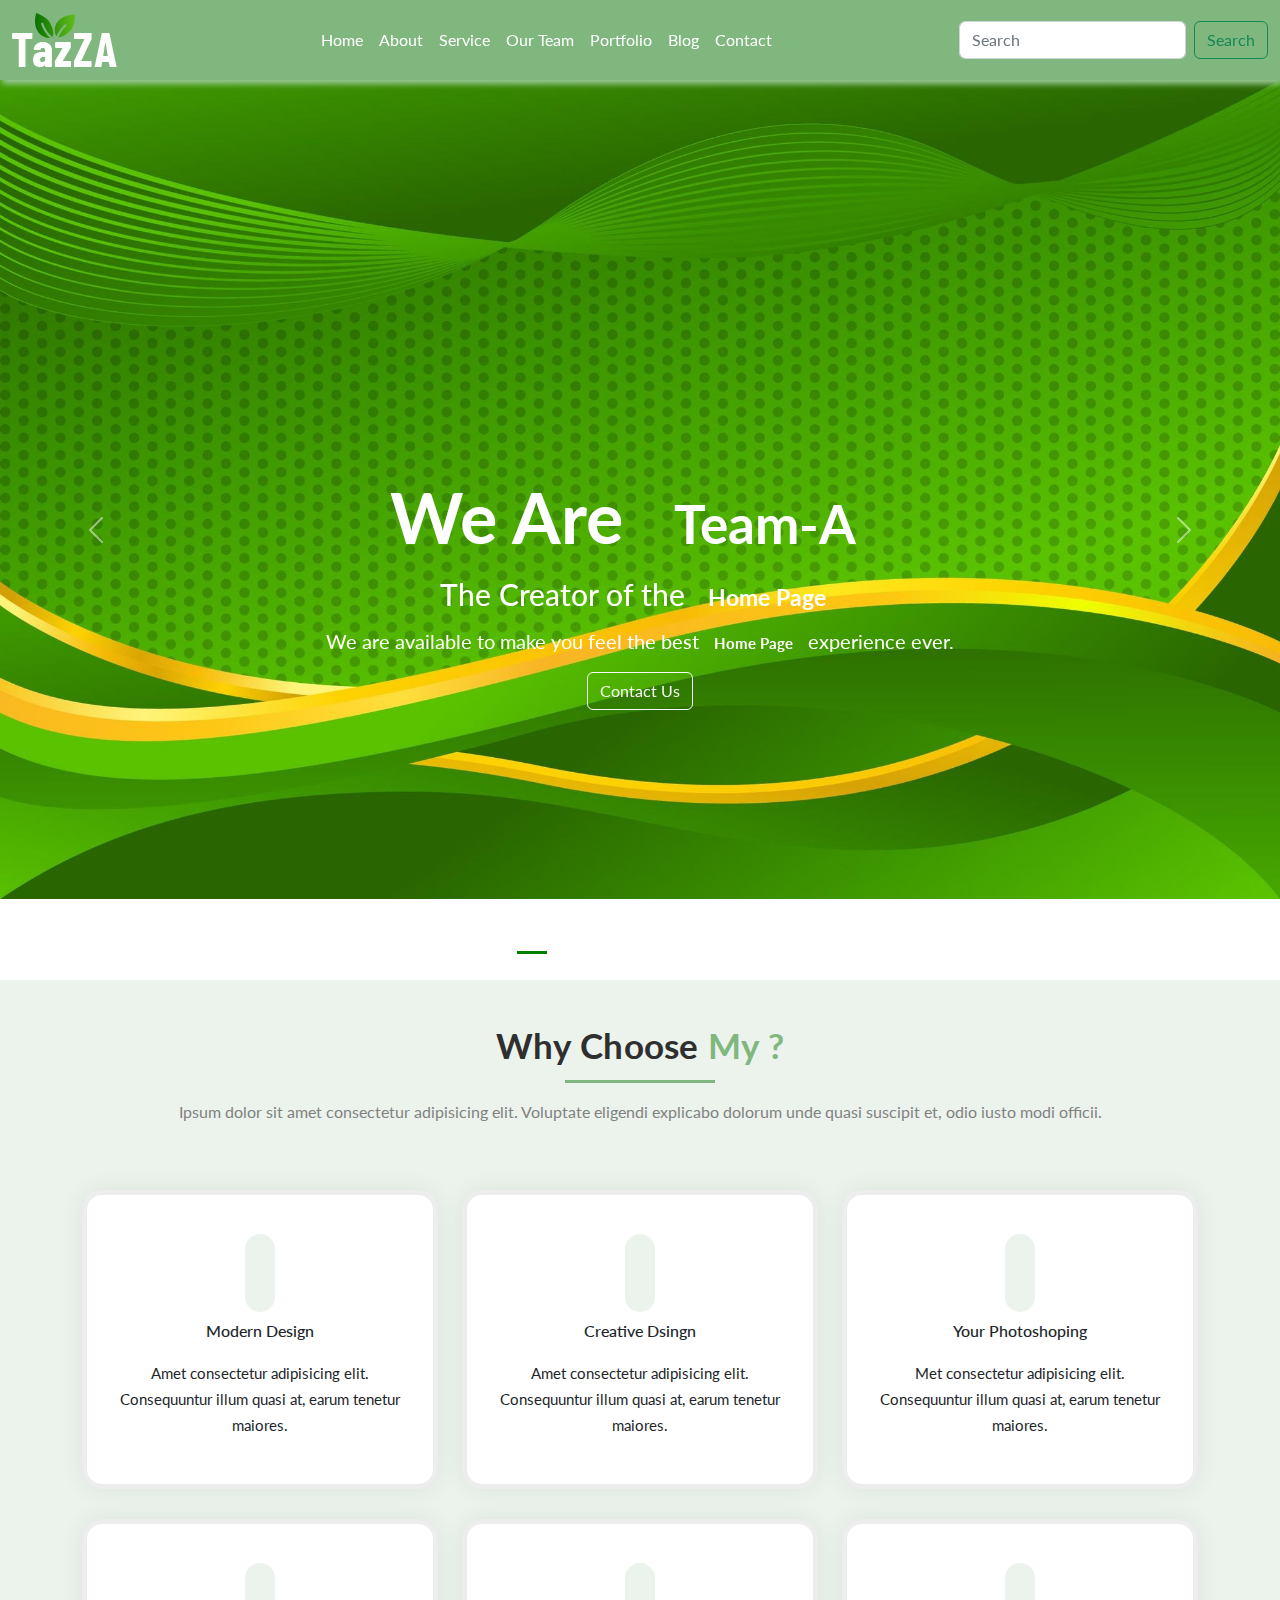
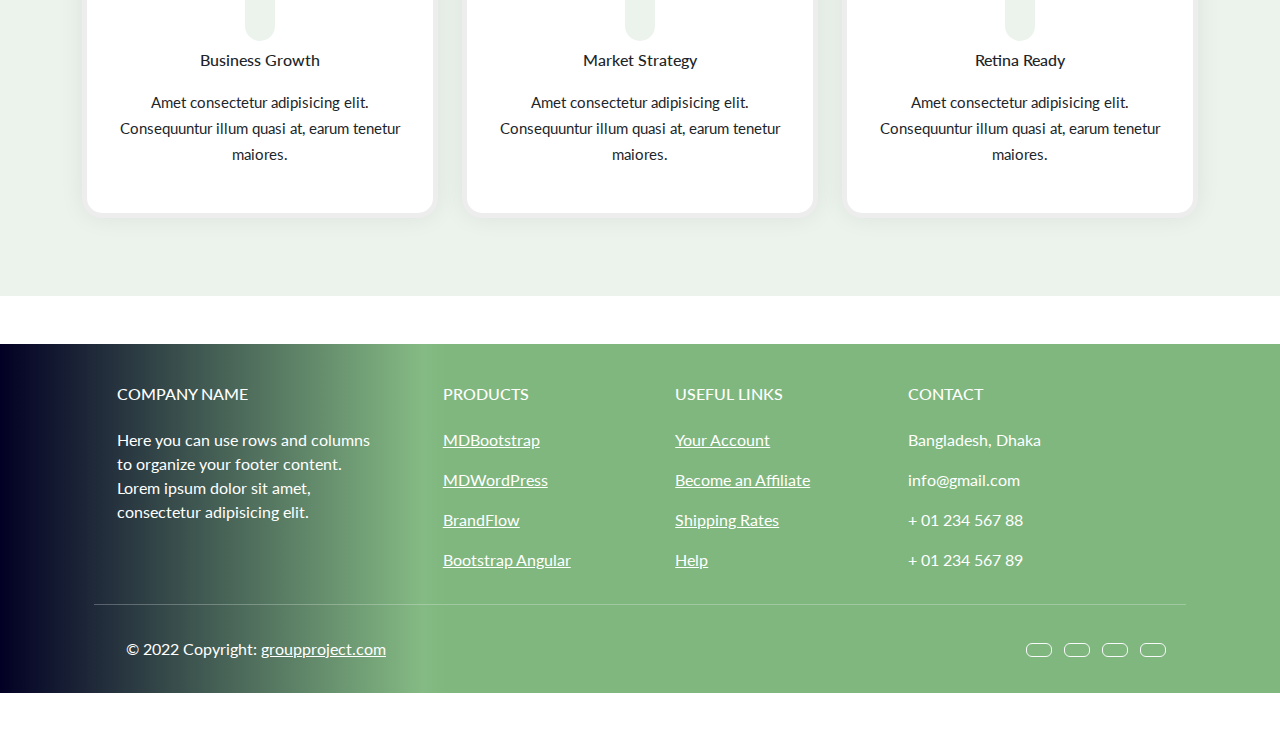
<file: index.html>
<!DOCTYPE html>
<html lang="en">

<head>
  <meta charset="UTF-8" />
  <meta http-equiv="X-UA-Compatible" content="IE=edge" />
  <meta name="viewport" content="width=device-width, initial-scale=1.0" />
  <meta name="description" content="We are a great team" />
  <meta name="keywords" content="Team, management, service" />
  <link rel="preconnect" href="https://fonts.googleapis.com" />
  <link rel="preconnect" href="https://fonts.gstatic.com" crossorigin />
  <link href="https://fonts.googleapis.com/css2?family=Lato:ital,wght@0,100;0,400;1,400&display=swap"
    rel="stylesheet" />
  <link rel="stylesheet" href="https://cdnjs.cloudflare.com/ajax/libs/font-awesome/6.2.0/css/all.min.css"
    integrity="sha512-xh6O/CkQoPOWDdYTDqeRdPCVd1SpvCA9XXcUnZS2FmJNp1coAFzvtCN9BmamE+4aHK8yyUHUSCcJHgXloTyT2A=="
    crossorigin="anonymous" referrerpolicy="no-referrer" />
  <link rel="stylesheet" href="css/bootstrap.min.css" />
  <link rel="stylesheet" src="css/fontawesome-free-5.15.4-web/fontawesome.min.css" />
  <!-- <link rel="stylesheet" href="css/fontawesome-free-5.15.4-web/all.min.css"> -->
  <link rel="stylesheet" href="css/style.css" />
  <title>Group Project</title>
</head>

<body>
  <div class="wrapper">
    <header>
      <!-- Nav Bar Started -->
      <nav class="navbar navbar-expand-lg sticky-top">
        <div class="container-fluid">
          <a class="navbar-brand" href="/index.html">
            <img src="./images/logo.png" alt="logo" />
          </a>
          <button class="navbar-toggler" type="button" data-bs-toggle="collapse"
            data-bs-target="#navbarSupportedContent" aria-controls="navbarSupportedContent" aria-expanded="false"
            aria-label="Toggle navigation">
            <span class="navbar-toggler-icon"></span>
          </button>
          <div class="collapse navbar-collapse" id="navbarSupportedContent">
            <ul class="navbar-nav m-auto mb-2 mb-lg-0">
              <li class="nav-item">
                <a class="nav-link text-white active" aria-current="page" href="/index.html">Home</a>
              </li>
              <li class="nav-item">
                <a class="nav-link text-white" href="#">About</a>
              </li>
              <li class="nav-item">
                <a class="nav-link text-white" href="/service.html">Service</a>
              </li>
              <li class="nav-item">
                <a href="/ourteam.html" class="nav-link text-white">Our Team</a>
              </li>
              <li class="nav-item">
                <a class="nav-link text-white">Portfolio</a>
              </li>
              <li class="nav-item">
                <a class="nav-link text-white" href="/blog.html">Blog</a>
              </li>
              <li class="nav-item">
                <a href="/contact.html" class="nav-link text-white">Contact</a>
              </li>
            </ul>

            <form class="d-flex" role="search">
              <input class="form-control me-2" type="search" placeholder="Search" aria-label="Search" />
              <button class="btn btn-outline-success" type="submit">
                Search
              </button>
            </form>
          </div>
        </div>
      </nav>
    </header>
    <!-- Nav Bar End -->


    <!-- Slide -->
    <div id="carouselExampleCaptions" class="carousel slide" data-bs-ride="carousel">
      <div class="carousel-indicators">

        <button type="button" data-bs-target="#carouselExampleCaptions" data-bs-slide-to="0" class="active"
          aria-current="true" aria-label="Slide 1"></button>

        <button type="button" data-bs-target="#carouselExampleCaptions" data-bs-slide-to="1"
          aria-label="Slide 2"></button>

        <button type="button" data-bs-target="#carouselExampleCaptions" data-bs-slide-to="2"
          aria-label="Slide 3"></button>

        <button type="button" data-bs-target="#carouselExampleCaptions" data-bs-slide-to="3" aria-current="true"
          aria-label="Slide 4"></button>

        <button type="button" data-bs-target="#carouselExampleCaptions" data-bs-slide-to="4"
          aria-label="Slide 5"></button>

        <button type="button" data-bs-target="#carouselExampleCaptions" data-bs-slide-to="5"
          aria-label="Slide 6"></button>

        <button type="button" data-bs-target="#carouselExampleCaptions" data-bs-slide-to="6"
          aria-label="Slide 7"></button>
      </div>
      <div class="carousel-inner">

        <!-- Slide 1 -->
        <div class="carousel-item active slider-item">
          <img src="./images/Slide1_image.jpg" class="d-block w-100" alt="...">
          <div class="carousel-caption d-none d-md-block">
            <h2 class="animate__animated animate__bounceInDown">We Are <span class="badge ">Team-A</span></h2>
            <h3 class="animate__animated animate__bounceInLeft">The Creator of the <span class="badge ">Home Page</span>
            </h3>
            <p class="animate__animated animate__bounceInRight">We are available to make you feel the best <span
                class="badge ">Home
                Page</span> experience ever.</p>
            <a href="#" class="btn btn-outline-light animate__animated animate__bounce">Contact Us</a>
          </div>

          <!-- Slide 2 -->
        </div>
        <div class="carousel-item slider-item">
          <img src="./images/Slide2_image.jpg" class="d-block w-100" alt="...">
          <div class="carousel-caption d-none d-md-block">
            <h2 class="animate__animated animate__bounceInDown">We Are <span class="badge ">Team-B</span></h2>
            <h3 class="animate__animated animate__bounceInLeft">The Creator of the <span class="badge ">Service
                Page</span></h3>
            <p class="animate__animated animate__bounceInRight">We are available to make you feel the best <span
                class="badge ">Service
                Page</span> experience ever.</p>
            <a href="#" class="btn btn-outline-light animate__animated animate__bounce">Contact Us</a>
          </div>
        </div>

        <!-- Slide 3 -->
        <div class="carousel-item slider-item">
          <img src="./images/Slide1_image.jpg" class="d-block w-100" alt="...">
          <div class="carousel-caption d-none d-md-block">
            <h2 class="animate__animated animate__bounceInDown">We Are <span class="badge ">Team-C</span></h2>
            <h3 class="animate__animated animate__bounceInLeft">The Creator of the <span class="badge ">Contact
                Page</span></h3>
            <p class="animate__animated animate__bounceInRight">We are available to make you feel the best <span
                class="badge ">Contact
                Page</span> experience ever.</p>
            <a href="#" class="btn btn-outline-light animate__animated animate__bounce">Contact Us</a>
          </div>
        </div>

        <!-- Slide 4 -->
        <div class="carousel-item slider-item">
          <img src="./images/Slide2_image.jpg" class="d-block w-100" alt="...">
          <div class="carousel-caption d-none d-md-block">
            <h2 class="animate__animated animate__bounceInDown">We Are <span class="badge ">Team-D</span></h2>
            <h3 class="animate__animated animate__bounceInLeft">The Creator of the <span class="badge ">About
                Page</span></h3>
            <p class="animate__animated animate__bounceInRight">We are available to make you feel the best <span
                class="badge ">About
                Page</span> experience ever.</p>
            <a href="#" class="btn btn-outline-light animate__animated animate__bounce">Contact Us</a>
          </div>
        </div>

        <!-- Slide 5 -->
        <div class="carousel-item slider-item">
          <img src="./images/Slide1_image.jpg" class="d-block w-100" alt="...">
          <div class="carousel-caption d-none d-md-block">
            <h2 class="animate__animated animate__bounceInDown">We Are <span class="badge ">Team-E</span></h2>
            <h3 class="animate__animated animate__bounceInLeft">The Creator of the <span class="badge ">Blog Page</span>
            </h3>
            <p class="animate__animated animate__bounceInRight">We are available to make you feel the best <span
                class="badge ">Blog
                Page</span> experience ever.</p>
            <a href="#" class="btn btn-outline-light animate__animated animate__bounce">Contact Us</a>
          </div>
        </div>

        <!-- Slide 6 -->
        <div class="carousel-item slider-item">
          <img src="./images/Slide2_image.jpg" class="d-block w-100" alt="...">
          <div class="carousel-caption d-none d-md-block">
            <h2 class="animate__animated animate__bounceInDown">We Are <span class="badge ">Team-F</span></h2>
            <h3 class="animate__animated animate__bounceInLeft">The Creator of the <span class="badge ">Portfolio
                Page</span></h3>
            <p class="animate__animated animate__bounceInRight">We are available to make you feel the best <span
                class="badge ">Portfolio
                Page</span> experience ever.</p>
            <a href="#" class="btn btn-outline-light animate__animated animate__bounce">Contact Us</a>
          </div>
        </div>

        <!-- Slide 7 -->
        <div class="carousel-item slider-item">
          <img src="./images/Slide1_image.jpg" class="d-block w-100" alt="...">
          <div class="carousel-caption d-none d-md-block">
            <h2 class="animate__animated animate__bounceInDown">We Are <span class="badge ">Team-G</span></h2>
            <h3 class="animate__animated animate__bounceInLeft">The Creator of the <span class="badge ">OurTeam
                Page</span></h3>
            <p class="animate__animated animate__bounceInRight">We are available to make you feel the best <span
                class="badge ">OurTeam
                Page</span> experience ever.</p>
            <a href="#" class="btn btn-outline-light animate__animated animate__bounce">Contact Us</a>
          </div>
        </div>
      </div>
      <button class="carousel-control-prev" type="button" data-bs-target="#carouselExampleCaptions"
        data-bs-slide="prev">
        <span class="carousel-control-prev-icon" aria-hidden="true"></span>
        <span class="visually-hidden">Previous</span>
      </button>
      <button class="carousel-control-next" type="button" data-bs-target="#carouselExampleCaptions"
        data-bs-slide="next">
        <span class="carousel-control-next-icon" aria-hidden="true"></span>
        <span class="visually-hidden">Next</span>
      </button>
    </div>
    <!-- End -->

    <!-- section Services Start -->
    <section class="services">
      <div class="pt-5 pb-5">
        <div class="container">
          <div class="row">
            <div class="section-header col-sm-12">
              <h4><span>Why Choose </span> My ?</h4>
              <p>Ipsum dolor sit amet consectetur adipisicing elit. Voluptate eligendi explicabo dolorum unde quasi
                suscipit et, odio iusto modi officii.</p>
            </div>

            <div class="col-lg-4 col-md-6 col-sm-12">
              <div class="item"> <span class="icon feature_box_col_one"><i class="fa-solid fa-earth-africa"></i></span>
                <h6>Modern Design</h6>
                <p> Amet consectetur adipisicing elit. Consequuntur illum quasi at, earum tenetur maiores.</p>
              </div>
            </div>

            <div class="col-lg-4 col-md-6 col-sm-12">
              <div class="item"> <span class="icon feature_box_col_two"><i class="fa-solid fa-anchor"></i></span>
                <h6>Creative Dsingn</h6>
                <p> Amet consectetur adipisicing elit. Consequuntur illum quasi at, earum tenetur maiores.</p>
              </div>
            </div>


            <div class="col-lg-4 col-md-6 col-sm-12">
              <div class="item"> <span class="icon feature_box_col_three"><i class="fa-regular fa-hourglass"></i></span>
                <h6>Your Photoshoping</h6>
                <p> Met consectetur adipisicing elit. Consequuntur illum quasi at, earum tenetur maiores.</p>
              </div>
            </div>

            <div class="col-lg-4 col-md-6 col-sm-12">
              <div class="item"> <span class="icon feature_box_col_four"><i class="fa-solid fa-database"></i></span>
                <h6>Business Growth</h6>
                <p> Amet consectetur adipisicing elit. Consequuntur illum quasi at, earum tenetur maiores.</p>
              </div>
            </div>

            <div class="col-lg-4 col-md-6 col-sm-12">
              <div class="item"> <span class="icon feature_box_col_five"><i
                    class="fa-solid fa-cloud-arrow-up"></i></span>
                <h6>Market Strategy</h6>
                <p> Amet consectetur adipisicing elit. Consequuntur illum quasi at, earum tenetur maiores.</p>
              </div>
            </div>


            <div class="col-lg-4 col-md-6 col-sm-12">
              <div class="item"> <span class="icon feature_box_col_six"><i class="fa-solid fa-camera"></i></span>
                <h6>Retina Ready</h6>
                <p> Amet consectetur adipisicing elit. Consequuntur illum quasi at, earum tenetur maiores.</p>
              </div>
            </div>
          </div>
        </div>
      </div>
    </section>
    <!-- section Services Start -->

    <!-- Footer Section -->
    <div class="my-5">
      <footer class="footer-section text-center text-lg-start text-white">
        <div class="container p-4 pb-0">
          <!-- Section: Links -->
          <section class="">
            <div class="row">
              <div class="col-md-3 col-lg-3 col-xl-3 mx-auto mt-3">
                <h6 class="text-uppercase mb-4 font-weight-bold">
                  Company name
                </h6>
                <p>
                  Here you can use rows and columns to organize your footer
                  content. Lorem ipsum dolor sit amet, consectetur adipisicing
                  elit.
                </p>
              </div>

              <hr class="w-100 clearfix d-md-none" />

              <div class="col-md-2 col-lg-2 col-xl-2 mx-auto mt-3">
                <h6 class="text-uppercase mb-4 font-weight-bold">Products</h6>
                <p>
                  <a class="text-white">MDBootstrap</a>
                </p>
                <p>
                  <a class="text-white">MDWordPress</a>
                </p>
                <p>
                  <a class="text-white">BrandFlow</a>
                </p>
                <p>
                  <a class="text-white">Bootstrap Angular</a>
                </p>
              </div>

              <hr class="w-100 clearfix d-md-none" />

              <div class="col-md-3 col-lg-2 col-xl-2 mx-auto mt-3">
                <h6 class="text-uppercase mb-4 font-weight-bold">
                  Useful links
                </h6>
                <p>
                  <a class="text-white">Your Account</a>
                </p>
                <p>
                  <a class="text-white">Become an Affiliate</a>
                </p>
                <p>
                  <a class="text-white">Shipping Rates</a>
                </p>
                <p>
                  <a class="text-white">Help</a>
                </p>
              </div>

              <hr class="w-100 clearfix d-md-none" />

              <div class="col-md-4 col-lg-3 col-xl-3 mx-auto mt-3">
                <h6 class="text-uppercase mb-4 font-weight-bold">Contact</h6>
                <p><i class="fas fa-home mr-3"></i> Bangladesh, Dhaka</p>
                <p><i class="fas fa-envelope mr-3"></i> info@gmail.com</p>
                <p><i class="fas fa-phone mr-3"></i> + 01 234 567 88</p>
                <p><i class="fas fa-print mr-3"></i> + 01 234 567 89</p>
              </div>
            </div>
          </section>

          <hr class="my-3" />

          <section class="p-3 pt-0">
            <div class="row d-flex align-items-center">
              <div class="col-md-7 col-lg-8 text-center text-md-start">
                <div class="p-3">
                  © 2022 Copyright:
                  <a class="text-white" href="https://mdbootstrap.com/">groupproject.com</a>
                </div>
              </div>

              <div class="col-md-5 col-lg-4 ml-lg-0 text-center text-md-end">
                <!-- Facebook -->
                <a class="btn btn-outline-light btn-floating m-1" class="text-white" role="button"><i
                    class="fab fa-facebook-f"></i></a>

                <!-- Twitter -->
                <a class="btn btn-outline-light btn-floating m-1" class="text-white" role="button"><i
                    class="fab fa-twitter"></i></a>

                <!-- Google -->
                <a class="btn btn-outline-light btn-floating m-1" class="text-white" role="button"><i
                    class="fab fa-google"></i></a>

                <!-- Instagram -->
                <a class="btn btn-outline-light btn-floating m-1" class="text-white" role="button"><i
                    class="fab fa-instagram"></i></a>
              </div>
            </div>
          </section>
        </div>
      </footer>
    </div>
    <!-- Footer Section End -->
  </div>
  <script type="text/javascript" src="js/bootstrap.min.js"></script>
</body>

</html>
</file>
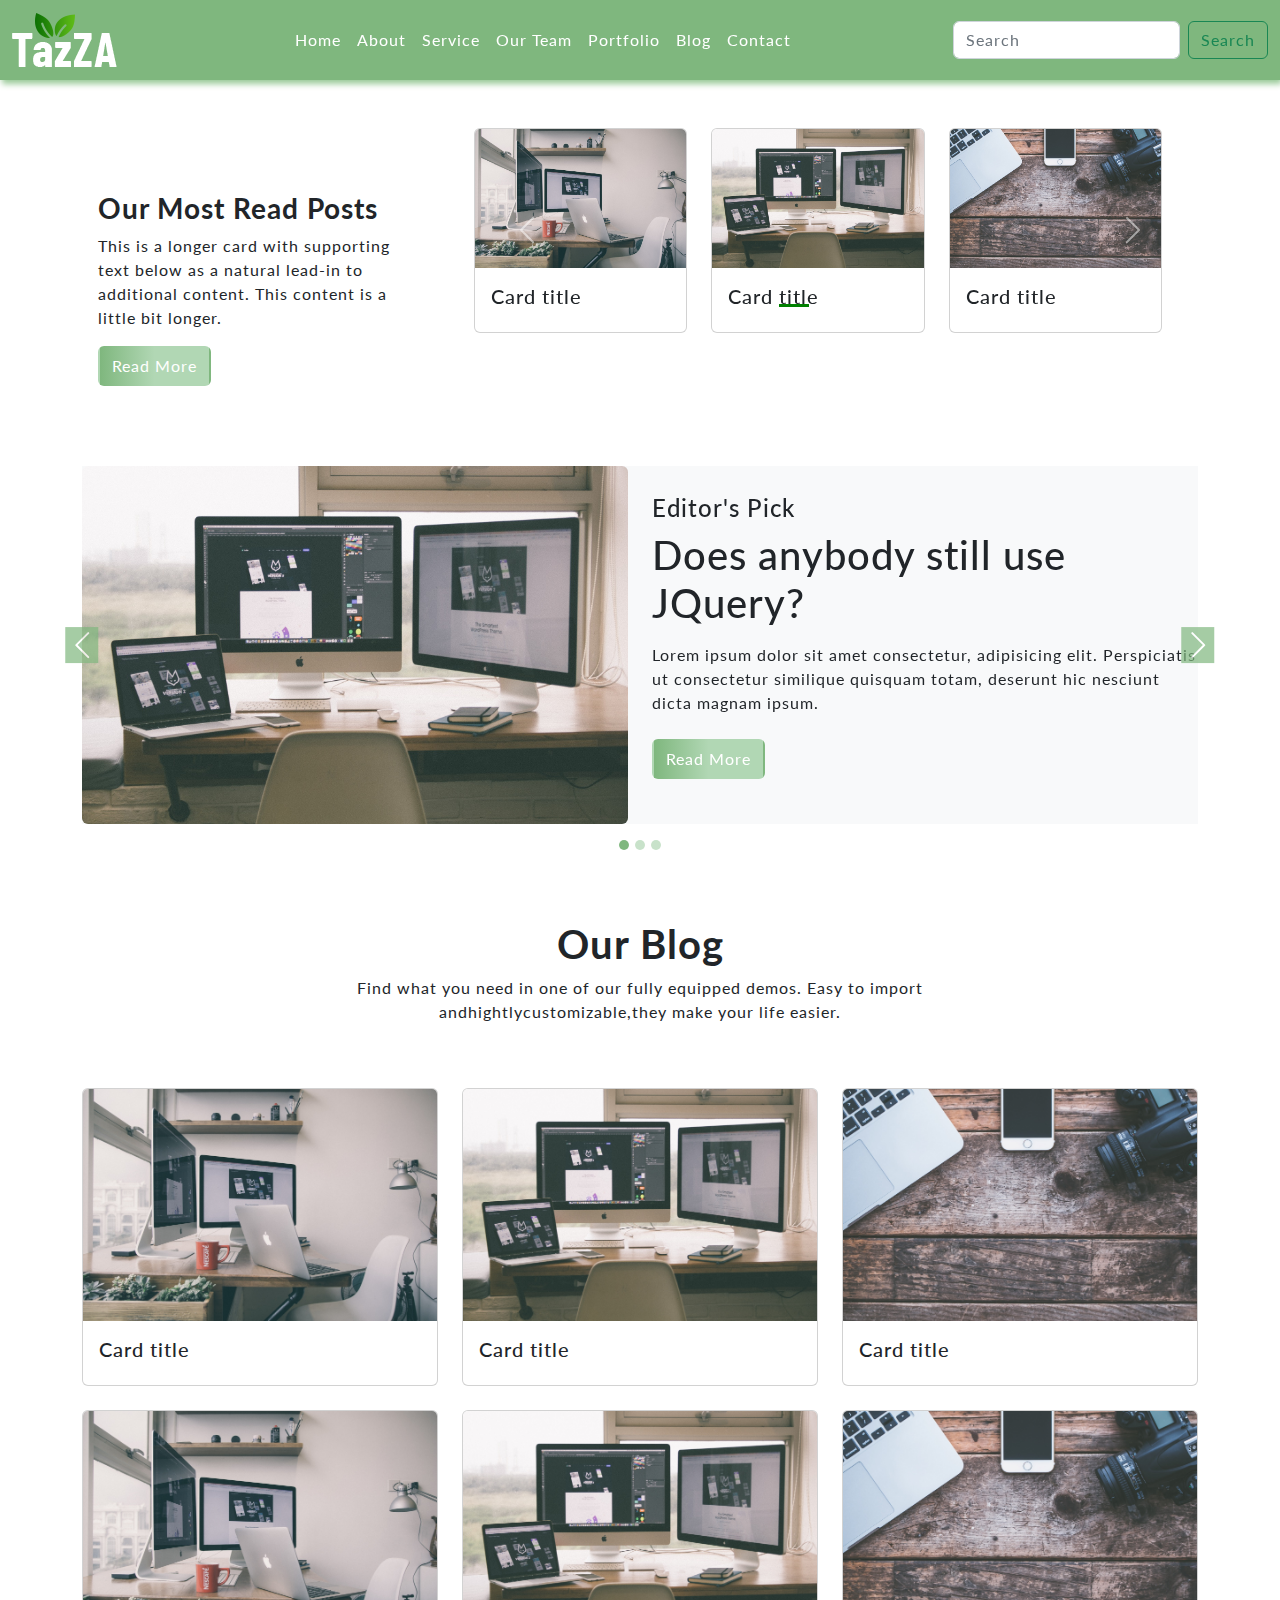
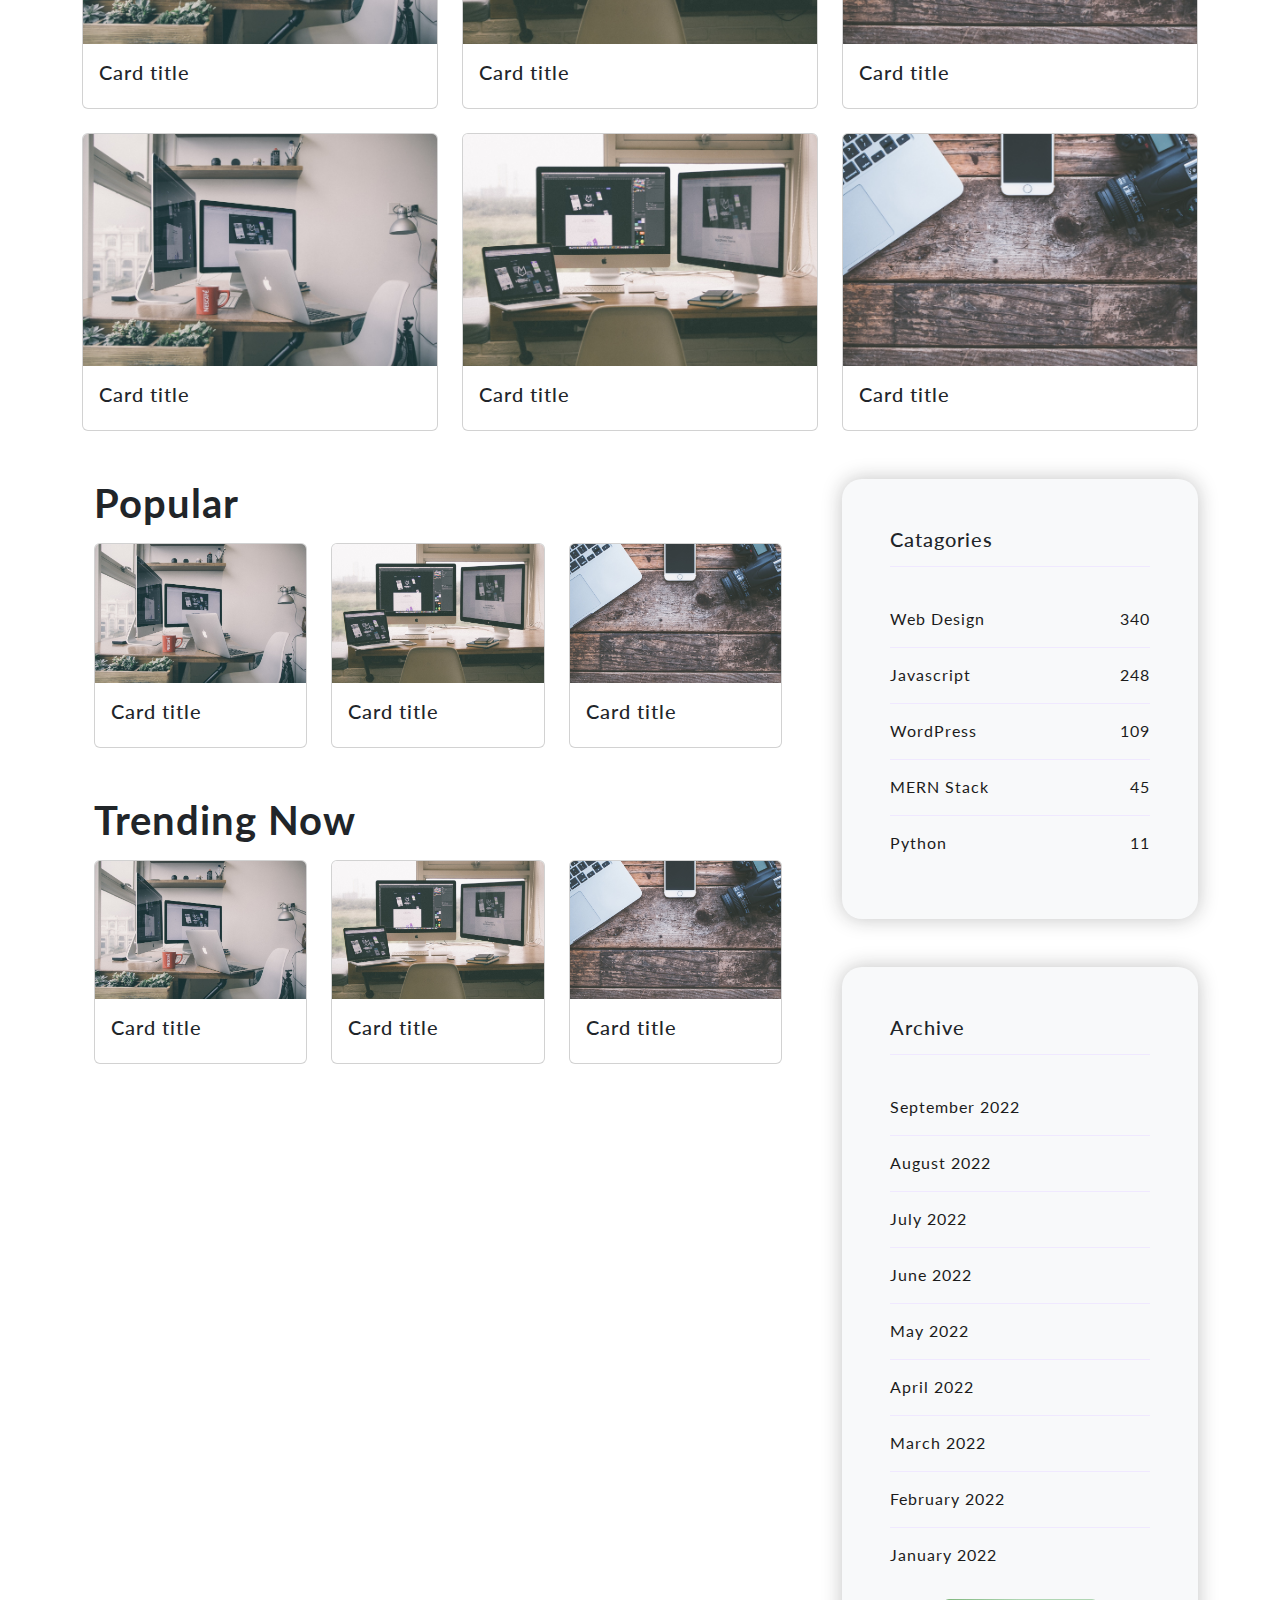
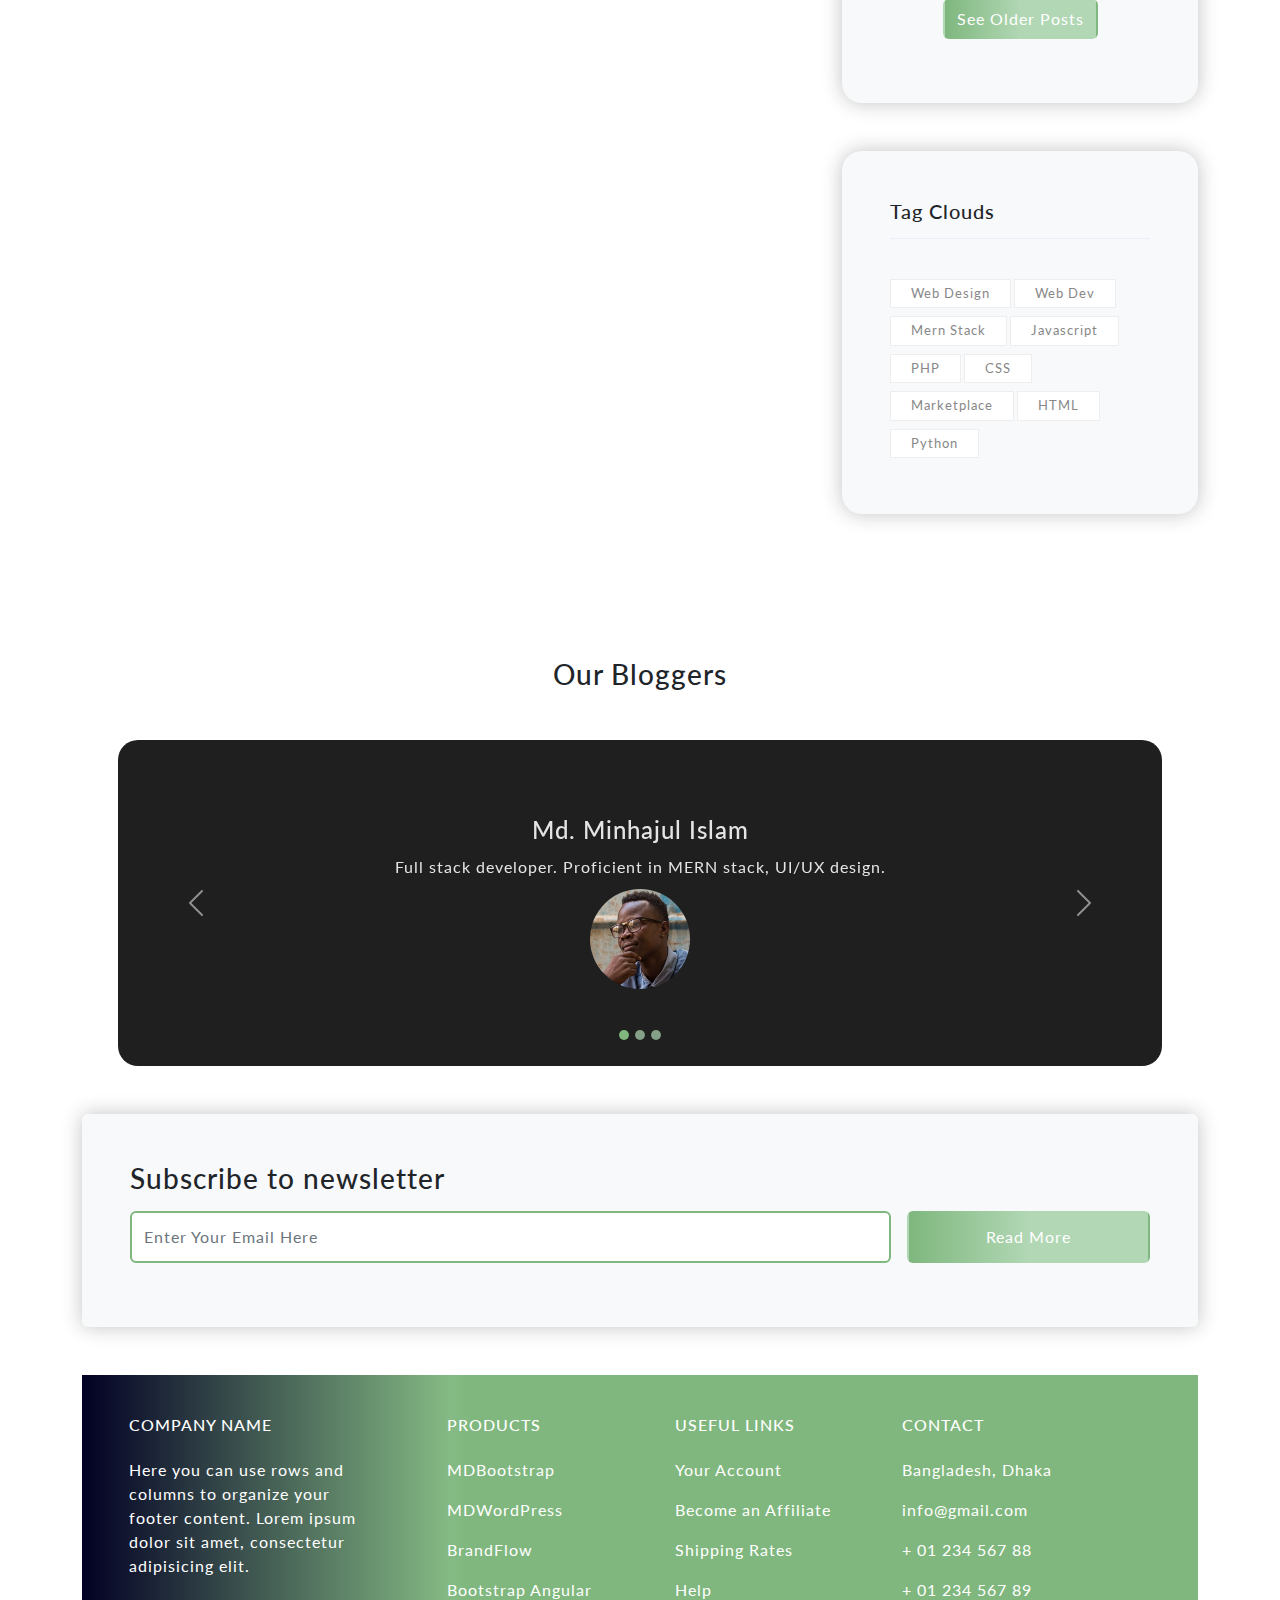
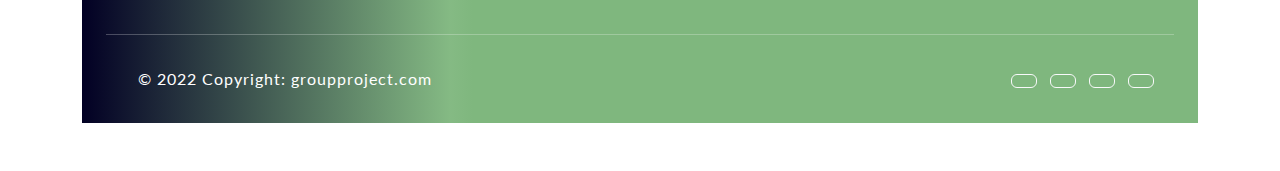
<file: blog.html>
<!DOCTYPE html>
<html lang="en">

<head>
    <meta charset="UTF-8" />
    <meta http-equiv="X-UA-Compatible" content="IE=edge" />
    <meta name="viewport" content="width=device-width, initial-scale=1.0" />
    <meta name="description" content="We are a great team" />
    <meta name="keywords" content="Team, management, service" />
    <link rel="preconnect" href="https://fonts.googleapis.com" />
    <link rel="preconnect" href="https://fonts.gstatic.com" crossorigin />
    <link href="https://fonts.googleapis.com/css2?family=Lato:ital,wght@0,100;0,400;1,400&display=swap"
        rel="stylesheet" />
    <link rel="stylesheet" href="css/bootstrap.min.css" />
    <link rel="stylesheet" href="https://cdnjs.cloudflare.com/ajax/libs/font-awesome/6.2.0/css/all.min.css" integrity="sha512-xh6O/CkQoPOWDdYTDqeRdPCVd1SpvCA9XXcUnZS2FmJNp1coAFzvtCN9BmamE+4aHK8yyUHUSCcJHgXloTyT2A==" crossorigin="anonymous" referrerpolicy="no-referrer" />
    <!-- <link rel="stylesheet" href="css/fontawesome-free-5.15.4-web/all.min.css"> -->
    <link rel="stylesheet" href="css/style.css" />
    <link rel="stylesheet" href="css/blog.css">
    <title>Group Project</title>
</head>

<body>
    <div class="wrapper">
        <header>
            <!-- Nav Bar Started -->
            <nav class="navbar navbar-expand-lg sticky-top">
                <div class="container-fluid">
                  <a class="navbar-brand" href="/index.html">
                    <img src="./images/logo.png" alt="logo" />
                  </a>
                  <button class="navbar-toggler" type="button" data-bs-toggle="collapse"
                    data-bs-target="#navbarSupportedContent" aria-controls="navbarSupportedContent" aria-expanded="false"
                    aria-label="Toggle navigation">
                    <span class="navbar-toggler-icon"></span>
                  </button>
                  <div class="collapse navbar-collapse" id="navbarSupportedContent">
                    <ul class="navbar-nav m-auto mb-2 mb-lg-0">
                      <li class="nav-item">
                        <a class="nav-link text-white active" aria-current="page" href="/index.html">Home</a>
                      </li>
                      <li class="nav-item">
                        <a class="nav-link text-white" href="#">About</a>
                      </li>
                      <li class="nav-item">
                        <a class="nav-link text-white" href="/service.html">Service</a>
                      </li>
                      <li class="nav-item">
                        <a href="/ourteam.html" class="nav-link text-white">Our Team</a>
                      </li>
                      <li class="nav-item">
                        <a class="nav-link text-white">Portfolio</a>
                      </li>
                      <li class="nav-item">
                        <a class="nav-link text-white" href="/blog.html">Blog</a>
                      </li>
                      <li class="nav-item">
                        <a href="/contact.html" class="nav-link text-white">Contact</a>
                      </li>
                    </ul>
        
                    <form class="d-flex" role="search">
                      <input class="form-control me-2" type="search" placeholder="Search" aria-label="Search" />
                      <button class="btn btn-outline-success" type="submit">
                        Search
                      </button>
                    </form>
                  </div>
                </div>
              </nav>
        </header>
        <!-- Nav Bar End -->

        <!-- blog first banner start -->
        <div class="container my-5 ">
            <div class="row">
                <div class="col-lg-4 pt-5">
                    <div class="col">
                        <div class="card border-0">
                            <div class="card-body">
                                <h3 class="card-title fw-bolder">Our Most Read Posts</h3>
                                <p class="card-text">This is a longer card with supporting text below as a natural
                                    lead-in to additional content. This content is a little bit longer.</p>
                                <button type="button" class="btn btn-blog mb-3">Read More</button>
                            </div>
                        </div>
                    </div>
                </div>
                <div class="col-lg-8 ">
                    <div class="container height">
                        <div id="carouselExampleIndicators" class="carousel slide" data-bs-ride="true">
                            <div class="carousel-indicators">
                                <button type="button" data-bs-target="#carouselExampleIndicators" data-bs-slide-to="0"
                                    class="active" aria-current="true" aria-label="Slide 1"></button>
                                <button type="button" data-bs-target="#carouselExampleIndicators" data-bs-slide-to="1"
                                    aria-label="Slide 2"></button>
                                <button type="button" data-bs-target="#carouselExampleIndicators" data-bs-slide-to="2"
                                    aria-label="Slide 3"></button>
                            </div>
                            <div class="carousel-inner">
                                <div class="carousel-item active">
                                    <div class="col">
                                        <div class="row row-cols-1 row-cols-md-3 g-4 width">
                                            <div class="col">
                                                <div class="card">
                                                    <img src="./images/blog-page/10.jpg" class="card-img-top" alt="...">
                                                    <div class="card-body">
                                                        <h5 class="card-title">Card title</h5>
                                                    </div>
                                                </div>
                                            </div>
                                            <div class="col">
                                                <div class="card">
                                                    <img src="./images/blog-page/11.jpg" class="card-img-top" alt="...">
                                                    <div class="card-body">
                                                        <h5 class="card-title">Card title</h5>
                                                    </div>
                                                </div>
                                            </div>
                                            <div class="col">
                                                <div class="card">
                                                    <img src="./images/blog-page/9.jpg" class="card-img-top" alt="...">
                                                    <div class="card-body">
                                                        <h5 class="card-title">Card title</h5>
                                                    </div>
                                                </div>
                                            </div>
                                        </div>
                                    </div>
                                </div>
                                <div class="carousel-item">
                                    <div class="col">
                                        <div class="row row-cols-1 row-cols-md-3 g-4 width">
                                            <div class="col">
                                                <div class="card">
                                                    <img src="./images/blog-page/9.jpg" class="card-img-top" alt="...">
                                                    <div class="card-body">
                                                        <h5 class="card-title">Card title</h5>
                                                    </div>
                                                </div>
                                            </div>
                                            <div class="col">
                                                <div class="card">
                                                    <img src="./images/blog-page/10.jpg" class="card-img-top" alt="...">
                                                    <div class="card-body">
                                                        <h5 class="card-title">Card title</h5>
                                                    </div>
                                                </div>
                                            </div>
                                            <div class="col">
                                                <div class="card">
                                                    <img src="./images/blog-page/11.jpg" class="card-img-top" alt="...">
                                                    <div class="card-body">
                                                        <h5 class="card-title">Card title</h5>
                                                    </div>
                                                </div>
                                            </div>
                                        </div>
                                    </div>
                                </div>
                                <div class="carousel-item">
                                    <div class="col">
                                        <div class="row row-cols-1 row-cols-md-3 g-4 width">
                                            <div class="col">
                                                <div class="card">
                                                    <img src="./images/blog-page/10.jpg" class="card-img-top" alt="...">
                                                    <div class="card-body">
                                                        <h5 class="card-title">Card title</h5>
                                                    </div>
                                                </div>
                                            </div>
                                            <div class="col">
                                                <div class="card">
                                                    <img src="./images/blog-page/11.jpg" class="card-img-top" alt="...">
                                                    <div class="card-body">
                                                        <h5 class="card-title">Card title</h5>
                                                    </div>
                                                </div>
                                            </div>
                                            <div class="col">
                                                <div class="card">
                                                    <img src="./images/blog-page/9.jpg" class="card-img-top" alt="...">
                                                    <div class="card-body">
                                                        <h5 class="card-title">Card title</h5>
                                                    </div>
                                                </div>
                                            </div>
                                        </div>
                                    </div>
                                </div>
                            </div>
                            <button class="carousel-control-prev" type="button"
                                data-bs-target="#carouselExampleIndicators" data-bs-slide="prev">
                                <span class="carousel-control-prev-icon " aria-hidden="true"></span>
                                <span class="visually-hidden">Previous</span>
                            </button>
                            <button class="carousel-control-next" type="button"
                                data-bs-target="#carouselExampleIndicators" data-bs-slide="next">
                                <span class="carousel-control-next-icon" aria-hidden="true"></span>
                                <span class="visually-hidden">Next</span>
                            </button>
                        </div>
                    </div>
                </div>
            </div>
        </div>

        <!-- blog first banner end -->
        <!-- blog slider start -->
        <section id="blog-banner">
            <div class="container my-5">
                <div id="carouselBlogBanner" class="carousel slide" data-bs-ride="true">
                    <div class="carousel-indicators">
                        <button type="button" data-bs-target="#carouselBlogBanner" data-bs-slide-to="0" class="active"
                            aria-current="true" aria-label="Slide 1"></button>
                        <button type="button" data-bs-target="#carouselBlogBanner" data-bs-slide-to="1"
                            aria-label="Slide 2"></button>
                        <button type="button" data-bs-target="#carouselBlogBanner" data-bs-slide-to="2"
                            aria-label="Slide 3"></button>
                    </div>

                    <div class="carousel-inner blog-banner-inner">
                        <div class="carousel-item active">
                            <div class="row align-items-center">
                                <div class="col-md-6 blog-banner-img">
                                    <img src="images/blog-page/11.jpg" class="d-block img-fluid rounded" alt="...">
                                </div>
                                <div class="col-md-6 blog-banner-text">
                                    <h4>Editor's Pick</h4>
                                    <h1 class="mb-3">Does anybody still use JQuery?</h1>
                                    <p class="mb-4">Lorem ipsum dolor sit amet consectetur, adipisicing elit.
                                        Perspiciatis ut
                                        consectetur similique quisquam totam, deserunt hic nesciunt dicta magnam ipsum.
                                    </p>
                                    <button type="button" class="btn btn-blog mb-3">Read More</button>
                                </div>
                            </div>
                        </div>
                        <div class="carousel-item">
                            <div class="row align-items-center">
                                <div class="col-md-6 blog-banner-img">
                                    <img src="images/blog-page/9.jpg" class="d-block img-fluid rounded" alt="...">
                                </div>
                                <div class="col-md-6 blog-banner-text">
                                    <h4>Editor's Pick</h4>
                                    <h1 class="mb-3">Does anybody still use JQuery?</h1>
                                    <p class="mb-4">Lorem ipsum dolor sit amet consectetur, adipisicing elit.
                                        Perspiciatis ut
                                        consectetur similique quisquam totam, deserunt hic nesciunt dicta magnam ipsum.
                                    </p>
                                    <button type="button" class="btn btn-blog mb-3">Read More</button>
                                </div>
                            </div>
                        </div>
                        <div class="carousel-item">
                            <div class="row align-items-center">
                                <div class="col-md-6 blog-banner-img">
                                    <img src="images/blog-page/10.jpg" class="d-block img-fluid rounded" alt="...">
                                </div>
                                <div class="col-md-6 blog-banner-text">
                                    <h4>Editor's Pick</h4>
                                    <h1 class="mb-3">Does anybody still use JQuery?</h1>
                                    <p class="mb-4">Lorem ipsum dolor sit amet consectetur, adipisicing elit.
                                        Perspiciatis ut
                                        consectetur similique quisquam totam, deserunt hic nesciunt dicta magnam ipsum.
                                    </p>
                                    <button type="button" class="btn btn-blog mb-3">Read More</button>
                                </div>
                            </div>
                        </div>
                    </div>

                    <button class="carousel-control-prev" type="button" data-bs-target="#carouselBlogBanner"
                        data-bs-slide="prev">
                        <span class="carousel-control-prev-icon" aria-hidden="true"></span>
                        <span class="visually-hidden">Previous</span>
                    </button>
                    <button class="carousel-control-next" type="button" data-bs-target="#carouselBlogBanner"
                        data-bs-slide="next">
                        <span class="carousel-control-next-icon" aria-hidden="true"></span>
                        <span class="visually-hidden">Next</span>
                    </button>
                </div>
            </div>
        </section>
        <!-- blog slider end -->
        <!-- homepage start -->

        <div class="homepage container">
            <div class="homepage-content">
                <h1 class="fw-bolder text-center">Our Blog</h1>
                <p class="text-center">Find what you need in one of our fully equipped demos. Easy to import
                    andhightlycustomizable,they make your life easier.</p>
            </div>
            <div class="row row-cols-1 row-cols-md-3 g-4">
                <div class="col">
                    <div class="card">
                        <img src="./images/blog-page/10.jpg" class="card-img-top" alt="...">
                        <div class="card-body">
                            <h5 class="card-title">Card title</h5>

                        </div>
                    </div>
                </div>
                <div class="col">
                    <div class="card">
                        <img src="./images/blog-page/11.jpg" class="card-img-top" alt="...">
                        <div class="card-body">
                            <h5 class="card-title">Card title</h5>

                        </div>
                    </div>
                </div>
                <div class="col">
                    <div class="card">
                        <img src="./images/blog-page/9.jpg" class="card-img-top" alt="...">
                        <div class="card-body">
                            <h5 class="card-title">Card title</h5>

                        </div>
                    </div>
                </div>
                <div class="col">
                    <div class="card">
                        <img src="./images/blog-page/10.jpg" class="card-img-top" alt="...">
                        <div class="card-body">
                            <h5 class="card-title">Card title</h5>

                        </div>
                    </div>
                </div>
                <div class="col">
                    <div class="card">
                        <img src="./images/blog-page/11.jpg" class="card-img-top" alt="...">
                        <div class="card-body">
                            <h5 class="card-title">Card title</h5>

                        </div>
                    </div>
                </div>
                <div class="col">
                    <div class="card">
                        <img src="./images/blog-page/9.jpg" class="card-img-top" alt="...">
                        <div class="card-body">
                            <h5 class="card-title">Card title</h5>

                        </div>
                    </div>
                </div>
                <div class="col">
                    <div class="card">
                        <img src="./images/blog-page/10.jpg" class="card-img-top" alt="...">
                        <div class="card-body">
                            <h5 class="card-title">Card title</h5>

                        </div>
                    </div>
                </div>
                <div class="col">
                    <div class="card">
                        <img src="./images/blog-page/11.jpg" class="card-img-top" alt="...">
                        <div class="card-body">
                            <h5 class="card-title">Card title</h5>

                        </div>
                    </div>
                </div>
                <div class="col">
                    <div class="card">
                        <img src="./images/blog-page/9.jpg" class="card-img-top" alt="...">
                        <div class="card-body">
                            <h5 class="card-title">Card title</h5>

                        </div>
                    </div>
                </div>
            </div>
        </div>
        <!-- homepage end -->
        <div class="container">
            <div class="row">
                <div class="col-lg-8 col-md-12">
                    <!-- popular section -->
                    <div class="homepage container">
                        <div class="homepage-content-popular mt-5 mb-3">
                            <h1 class="fw-bolder text-capitalize">popular</h1>
                        </div>
                        <div class="row row-cols-1 row-cols-md-3 g-4 width">
                            <div class="col">
                                <div class="card">
                                    <img src="./images/blog-page/10.jpg" class="card-img-top" alt="...">
                                    <div class="card-body">
                                        <h5 class="card-title">Card title</h5>
                                    </div>
                                </div>
                            </div>
                            <div class="col">
                                <div class="card">
                                    <img src="./images/blog-page/11.jpg" class="card-img-top" alt="...">
                                    <div class="card-body">
                                        <h5 class="card-title">Card title</h5>
                                    </div>
                                </div>
                            </div>
                            <div class="col">
                                <div class="card">
                                    <img src="./images/blog-page/9.jpg" class="card-img-top" alt="...">
                                    <div class="card-body">
                                        <h5 class="card-title">Card title</h5>
                                    </div>
                                </div>
                            </div>
                        </div>
                    </div>
                    <!-- tranding section -->
                    <div class="homepage container">
                        <div class="homepage-content-popular mt-5 mb-3">
                            <h1 class="fw-bolder text-capitalize">Trending Now</h1>
                        </div>
                        <div class="row row-cols-1 row-cols-md-3 g-4 width">
                            <div class="col">
                                <div class="card">
                                    <img src="./images/blog-page/10.jpg" class="card-img-top" alt="...">
                                    <div class="card-body">
                                        <h5 class="card-title">Card title</h5>

                                    </div>
                                </div>
                            </div>
                            <div class="col">
                                <div class="card">
                                    <img src="./images/blog-page/11.jpg" class="card-img-top" alt="...">
                                    <div class="card-body">
                                        <h5 class="card-title">Card title</h5>

                                    </div>
                                </div>
                            </div>
                            <div class="col">
                                <div class="card">
                                    <img src="./images/blog-page/9.jpg" class="card-img-top" alt="...">
                                    <div class="card-body">
                                        <h5 class="card-title">Card title</h5>

                                    </div>
                                </div>
                            </div>
                        </div>
                    </div>


                </div>

                <!-- sidebar design start-->
                <div class="col-lg-4 my-5">
                    <div class="blog-right-sidebar">
                        <aside class="blog-catagory-widget single-sidebar-widget p-5 mb-5">
                            <h4 class="blog-catagory-title">Catagories</h4>
                            <ul class="cat-list">
                                <li><a href="#" class="d-flex justify-content-between">
                                        <p>Web Design</p>
                                        <p class="web-design">340</p>
                                    </a></li>
                                <li><a href="#" class="d-flex justify-content-between">
                                        <p>Javascript</p>
                                        <p class="javascript">248</p>
                                    </a></li>
                                <li><a href="#" class="d-flex justify-content-between">
                                        <p>WordPress</p>
                                        <p class="wordpress">109</p>
                                    </a></li>
                                <li><a href="#" class="d-flex justify-content-between">
                                        <p>MERN Stack</p>
                                        <p class="mern">45</p>
                                    </a></li>
                                <li><a href="#" class="d-flex justify-content-between">
                                        <p>Python</p>
                                        <p class="python">11</p>
                                    </a></li>
                            </ul>
                        </aside>
                        <aside class="blog-catagory-widget single-sidebar-widget p-5 mb-5">
                            <h4 class="blog-catagory-title">Archive</h4>
                            <ul class="cat-list">
                                <li><a href="#">
                                        <p>September 2022</p>
                                    </a></li>
                                <li><a href="#">
                                        <p>August 2022</p>
                                    </a></li>
                                <li><a href="#">
                                        <p>July 2022</p>
                                    </a></li>
                                <li><a href="#">
                                        <p>June 2022</p>
                                    </a></li>
                                <li><a href="#">
                                        <p>May 2022</p>
                                    </a></li>
                                <li><a href="#">
                                        <p>April 2022</p>
                                    </a></li>
                                <li><a href="#">
                                        <p>March 2022</p>
                                    </a></li>
                                <li><a href="#">
                                        <p>February 2022</p>
                                    </a></li>
                                <li><a href="#">
                                        <p>January 2022</p>
                                    </a></li>
                            </ul>
                            <div class="d-flex justify-content-center">
                                <button type="button" class="btn btn-blog my-3">See Older Posts</button>
                            </div>
                        </aside>
                        <aside class="blog-catagory-widget tag-widget p-5 mb-5">
                            <h4 class="blog-catagory-title">Tag Clouds</h4>
                            <ul class="d-flex flex-wrap align-items-center">
                                <li><a href="#">
                                        Web Design
                                    </a></li>
                                <li><a href="#">
                                        Web Dev
                                    </a></li>
                                <li><a href="#">
                                        Mern Stack
                                    </a></li>
                                <li><a href="#">
                                        Javascript
                                    </a></li>
                                <li><a href="#">
                                        PHP
                                    </a></li>
                                <li><a href="#">
                                        CSS
                                    </a></li>
                                <li><a href="#">
                                        Marketplace
                                    </a></li>
                                <li><a href="#">
                                        HTML
                                    </a></li>
                                <li><a href="#">
                                        Python
                                    </a></li>
                            </ul>
                        </aside>

                    </div>
                </div>
            </div>
        </div>
        <!-- sidebar design end-->
        <!-- our blogger section start -->
        <section>
            <div class="container text-center my-5 px-5">
                <h3 class="my-5">Our Bloggers</h3>
                <div id="carouselBloggers" class="carousel slide" data-bs-ride="true">
                    <div class="carousel-indicators">
                        <button type="button" data-bs-target="#carouselBloggers" data-bs-slide-to="0" class="active"
                            aria-current="true" aria-label="Slide 1"></button>
                        <button type="button" data-bs-target="#carouselBloggers" data-bs-slide-to="1"
                            aria-label="Slide 2"></button>
                        <button type="button" data-bs-target="#carouselBloggers" data-bs-slide-to="2"
                            aria-label="Slide 3"></button>
                    </div>
                    <div class="carousel-inner our-blogger p-5">
                        <div class="carousel-item active">
                            <div class="blogger-item">
                                <h4>Md. Minhajul Islam</h4>
                                <p>Full stack developer. Proficient in MERN stack, UI/UX design.</p>
                                <img src="images/blog-page/blogger2.jpg" class="blogger-img" alt="...">

                            </div>
                        </div>
                        <div class="carousel-item">
                            <div class="blogger-item">
                                <h4>Md. Mahabub</h4>
                                <p>Full stack developer. Proficient in MERN stack, UI/UX design.</p>
                                <img src="images/blog-page/blogger1.jpg" class="blogger-img" alt="...">
                            </div>
                        </div>
                        <div class="carousel-item">
                            <div class="blogger-item">
                                <h4>Adnan Zia</h4>
                                <p>Full stack developer. Proficient in MERN stack, UI/UX design.</p>
                                <img src="images/blog-page/blogger3.jpg" class="blogger-img" alt="...">
                            </div>
                        </div>
                    </div>
                    <button class="carousel-control-prev" type="button" data-bs-target="#carouselBloggers"
                        data-bs-slide="prev">
                        <span class="carousel-control-prev-icon" aria-hidden="true"></span>
                        <span class="visually-hidden">Previous</span>
                    </button>
                    <button class="carousel-control-next" type="button" data-bs-target="#carouselBloggers"
                        data-bs-slide="next">
                        <span class="carousel-control-next-icon" aria-hidden="true"></span>
                        <span class="visually-hidden">Next</span>
                    </button>
                </div>
            </div>

        </section>
        <!-- our blogger section end -->
        <!-- newsletter section start -->
        <section>
            <div class="container">
                <div class="p-5 my-5 bg-light rounded blog-newsletter">
                    <h3 class="mb-3">Subscribe to newsletter</h3>
                    <form class="row g-3">
                        <div class="col-md-9">
                            <input type="email" class="form-control" placeholder="Enter Your Email Here">
                        </div>
                        <div class="col-md-3">
                            <button type="button" class="btn btn-blog-newsletter btn-blog mb-3">Read More</button>
                        </div>
                    </form>


                </div>





                <!-- Footer Section -->
                <div class="my-5">
                    <footer class="footer-section text-center text-lg-start text-white">
                        <div class="container p-4 pb-0">
                            <!-- Section: Links -->
                            <section class="">
                                <div class="row">
                                    <div class="col-md-3 col-lg-3 col-xl-3 mx-auto mt-3">
                                        <h6 class="text-uppercase mb-4 font-weight-bold">
                                            Company name
                                        </h6>
                                        <p>
                                            Here you can use rows and columns to organize your footer
                                            content. Lorem ipsum dolor sit amet, consectetur adipisicing
                                            elit.
                                        </p>
                                    </div>

                                    <hr class="w-100 clearfix d-md-none" />

                                    <div class="col-md-2 col-lg-2 col-xl-2 mx-auto mt-3">
                                        <h6 class="text-uppercase mb-4 font-weight-bold">Products</h6>
                                        <p>
                                            <a class="text-white">MDBootstrap</a>
                                        </p>
                                        <p>
                                            <a class="text-white">MDWordPress</a>
                                        </p>
                                        <p>
                                            <a class="text-white">BrandFlow</a>
                                        </p>
                                        <p>
                                            <a class="text-white">Bootstrap Angular</a>
                                        </p>
                                    </div>

                                    <hr class="w-100 clearfix d-md-none" />

                                    <div class="col-md-3 col-lg-2 col-xl-2 mx-auto mt-3">
                                        <h6 class="text-uppercase mb-4 font-weight-bold">
                                            Useful links
                                        </h6>
                                        <p>
                                            <a class="text-white">Your Account</a>
                                        </p>
                                        <p>
                                            <a class="text-white">Become an Affiliate</a>
                                        </p>
                                        <p>
                                            <a class="text-white">Shipping Rates</a>
                                        </p>
                                        <p>
                                            <a class="text-white">Help</a>
                                        </p>
                                    </div>

                                    <hr class="w-100 clearfix d-md-none" />

                                    <div class="col-md-4 col-lg-3 col-xl-3 mx-auto mt-3">
                                        <h6 class="text-uppercase mb-4 font-weight-bold">Contact</h6>
                                        <p><i class="fas fa-home mr-3"></i> Bangladesh, Dhaka</p>
                                        <p><i class="fas fa-envelope mr-3"></i> info@gmail.com</p>
                                        <p><i class="fas fa-phone mr-3"></i> + 01 234 567 88</p>
                                        <p><i class="fas fa-print mr-3"></i> + 01 234 567 89</p>
                                    </div>
                                </div>
                            </section>

                            <hr class="my-3" />

                            <section class="p-3 pt-0">
                                <div class="row d-flex align-items-center">
                                    <div class="col-md-7 col-lg-8 text-center text-md-start">
                                        <div class="p-3">
                                            © 2022 Copyright:
                                            <a class="text-white" href="https://mdbootstrap.com/">groupproject.com</a>
                                        </div>
                                    </div>

                                    <div class="col-md-5 col-lg-4 ml-lg-0 text-center text-md-end">
                                        <!-- Facebook -->
                                        <a class="btn btn-outline-light btn-floating m-1" class="text-white"
                                            role="button"><i class="fab fa-facebook-f"></i></a>

                                        <!-- Twitter -->
                                        <a class="btn btn-outline-light btn-floating m-1" class="text-white"
                                            role="button"><i class="fab fa-twitter"></i></a>

                                        <!-- Google -->
                                        <a class="btn btn-outline-light btn-floating m-1" class="text-white"
                                            role="button"><i class="fab fa-google"></i></a>

                                        <!-- Instagram -->
                                        <a class="btn btn-outline-light btn-floating m-1" class="text-white"
                                            role="button"><i class="fab fa-instagram"></i></a>
                                    </div>
                                </div>
                            </section>
                        </div>
                    </footer>
                </div>
                <!-- Footer Section End -->

                <script type="text/javascript" src="js/bootstrap.min.js"></script>
</body>

</html>
</file>
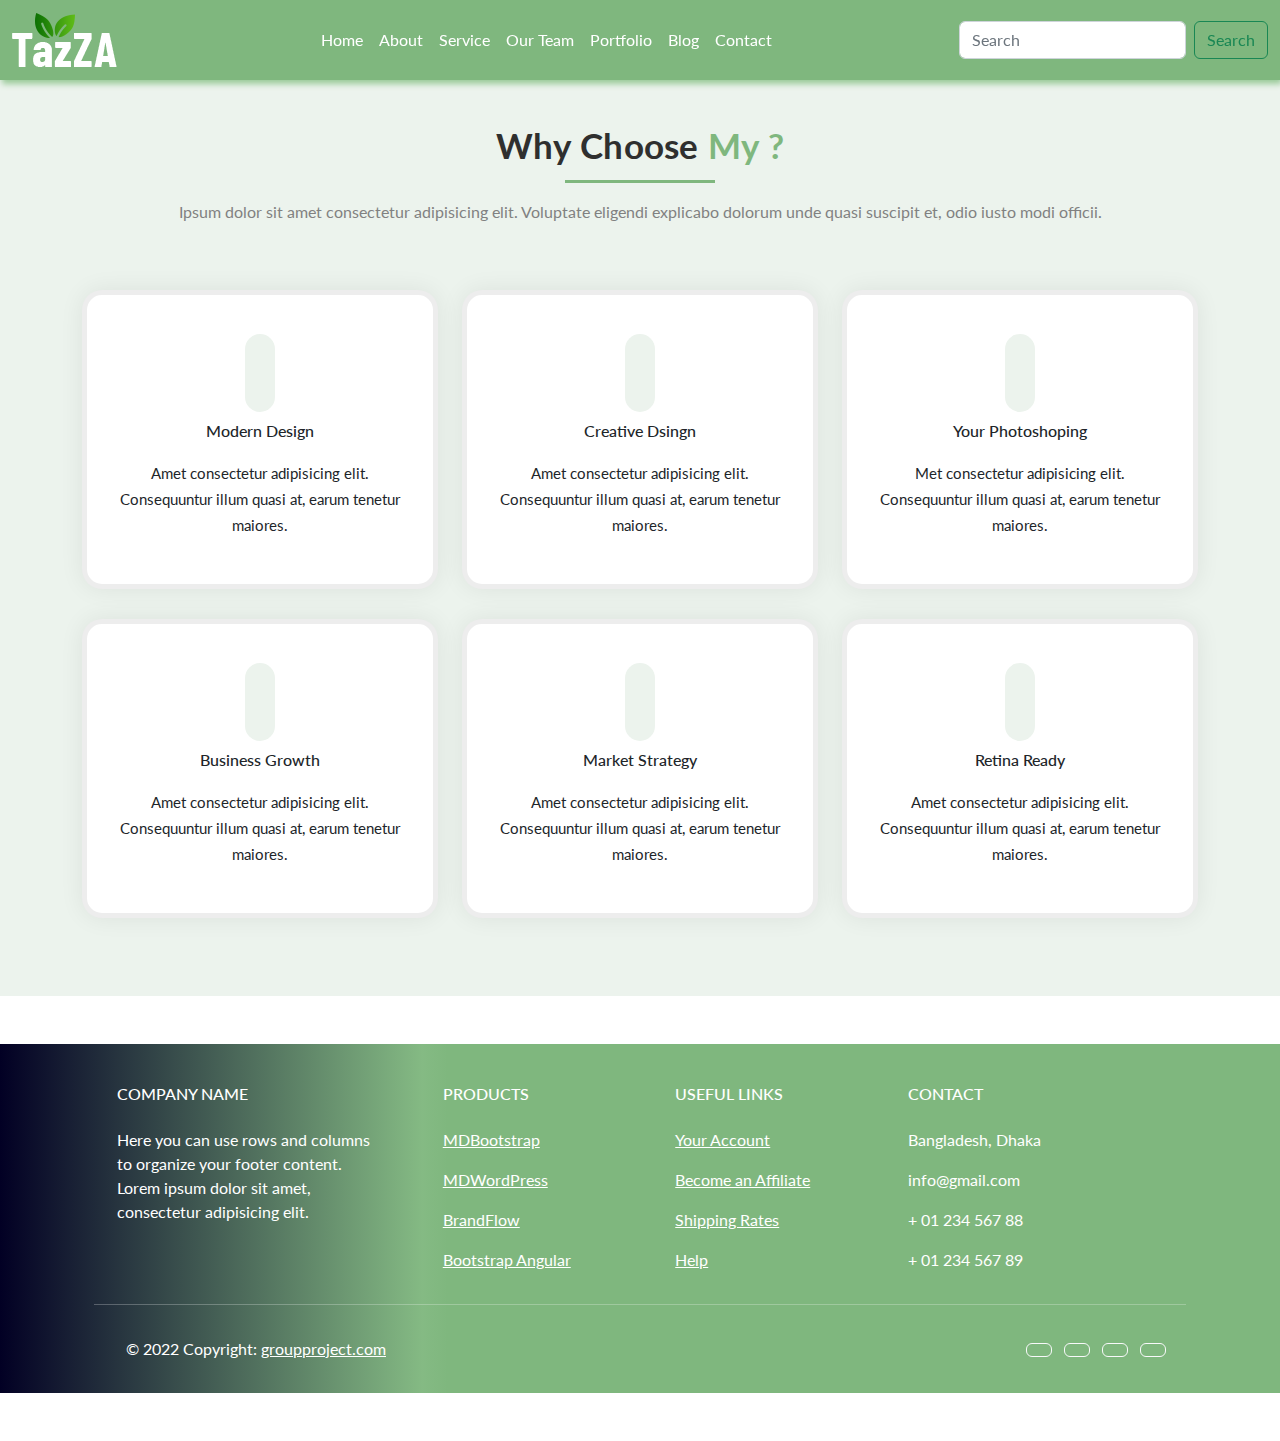
<file: service.html>
<!DOCTYPE html>
<html lang="en">

<head>
  <meta charset="UTF-8" />
  <meta http-equiv="X-UA-Compatible" content="IE=edge" />
  <meta name="viewport" content="width=device-width, initial-scale=1.0" />
  <meta name="description" content="We are a great team" />
  <meta name="keywords" content="Team, management, service" />
  <link rel="preconnect" href="https://fonts.googleapis.com" />
  <link rel="preconnect" href="https://fonts.gstatic.com" crossorigin />
  <link href="https://fonts.googleapis.com/css2?family=Lato:ital,wght@0,100;0,400;1,400&display=swap"
    rel="stylesheet" />
    <link rel="stylesheet" href="https://cdnjs.cloudflare.com/ajax/libs/font-awesome/6.2.0/css/all.min.css" integrity="sha512-xh6O/CkQoPOWDdYTDqeRdPCVd1SpvCA9XXcUnZS2FmJNp1coAFzvtCN9BmamE+4aHK8yyUHUSCcJHgXloTyT2A==" crossorigin="anonymous" referrerpolicy="no-referrer" />
  <link rel="stylesheet" href="css/bootstrap.min.css" />
  <link rel="stylesheet" src="css/fontawesome-free-5.15.4-web/fontawesome.min.css" />
  <!-- <link rel="stylesheet" href="css/fontawesome-free-5.15.4-web/all.min.css"> -->
  <link rel="stylesheet" href="css/style.css" />
  <title>Group Project</title>
</head>

<body>
  <div class="wrapper">
    <header>
      <!-- Nav Bar Started -->
      <nav class="navbar navbar-expand-lg sticky-top">
        <div class="container-fluid">
          <a class="navbar-brand" href="/index.html">
            <img src="./images/logo.png" alt="logo" />
          </a>
          <button class="navbar-toggler" type="button" data-bs-toggle="collapse"
            data-bs-target="#navbarSupportedContent" aria-controls="navbarSupportedContent" aria-expanded="false"
            aria-label="Toggle navigation">
            <span class="navbar-toggler-icon"></span>
          </button>
          <div class="collapse navbar-collapse" id="navbarSupportedContent">
            <ul class="navbar-nav m-auto mb-2 mb-lg-0">
              <li class="nav-item">
                <a class="nav-link text-white active" aria-current="page" href="/index.html">Home</a>
              </li>
              <li class="nav-item">
                <a class="nav-link text-white" href="#">About</a>
              </li>
              <li class="nav-item">
                <a class="nav-link text-white" href="/service.html">Service</a>
              </li>
              <li class="nav-item">
                <a href="/ourteam.html" class="nav-link text-white">Our Team</a>
              </li>
              <li class="nav-item">
                <a class="nav-link text-white">Portfolio</a>
              </li>
              <li class="nav-item">
                <a class="nav-link text-white" href="/blog.html">Blog</a>
              </li>
              <li class="nav-item">
                <a href="/contact.html" class="nav-link text-white">Contact</a>
              </li>
            </ul>

            <form class="d-flex" role="search">
              <input class="form-control me-2" type="search" placeholder="Search" aria-label="Search" />
              <button class="btn btn-outline-success" type="submit">
                Search
              </button>
            </form>
          </div>
        </div>
      </nav>
    </header>
    <!-- Nav Bar End -->

    <!-- section Services Start -->
    <section class="services">
      <div class="pt-5 pb-5">
          <div class="container">
              <div class="row">
                  <div class="section-header col-sm-12">
                      <h4><span>Why Choose </span> My ?</h4>
                      <p>Ipsum dolor sit amet consectetur adipisicing elit. Voluptate eligendi explicabo dolorum unde quasi suscipit et, odio iusto modi officii.</p>
                  </div>
                 
                  <div class="col-lg-4 col-md-6 col-sm-12">
                      <div class="item"> <span class="icon feature_box_col_one"><i class="fa-solid fa-earth-africa"></i></span>
                      <h6>Modern Design</h6>
                      <p> Amet consectetur adipisicing elit. Consequuntur illum quasi at, earum tenetur maiores.</p>
                      </div>
                  </div>

                  <div class="col-lg-4 col-md-6 col-sm-12">
                      <div class="item"> <span class="icon feature_box_col_two"><i class="fa-solid fa-anchor"></i></span>
                      <h6>Creative Dsingn</h6>
                      <p> Amet consectetur adipisicing elit. Consequuntur illum quasi at, earum tenetur maiores.</p>
                      </div>
                  </div>
                  
                  
                  <div class="col-lg-4 col-md-6 col-sm-12">
                      <div class="item"> <span class="icon feature_box_col_three"><i class="fa-regular fa-hourglass"></i></span>
                      <h6>Your Photoshoping</h6>
                      <p> Met consectetur adipisicing elit. Consequuntur illum quasi at, earum tenetur maiores.</p>
                      </div>
                  </div>
                  
                  <div class="col-lg-4 col-md-6 col-sm-12">
                      <div class="item"> <span class="icon feature_box_col_four"><i class="fa-solid fa-database"></i></span>
                      <h6>Business Growth</h6>
                      <p> Amet consectetur adipisicing elit. Consequuntur illum quasi at, earum tenetur maiores.</p>
                      </div>
                  </div>
                  
                  <div class="col-lg-4 col-md-6 col-sm-12">
                      <div class="item"> <span class="icon feature_box_col_five"><i class="fa-solid fa-cloud-arrow-up"></i></span>
                      <h6>Market Strategy</h6>
                      <p> Amet consectetur adipisicing elit. Consequuntur illum quasi at, earum tenetur maiores.</p>
                      </div>
                  </div>
                  
                
                  <div class="col-lg-4 col-md-6 col-sm-12">
                      <div class="item"> <span class="icon feature_box_col_six"><i class="fa-solid fa-camera"></i></span>
                      <h6>Retina Ready</h6>
                      <p> Amet consectetur adipisicing elit. Consequuntur illum quasi at, earum tenetur maiores.</p>
                      </div>
                  </div>
              </div>
          </div>
      </div>
  </section>
  <!-- section Services Start -->

    <!-- Footer Section -->
    <div class="my-5">
      <footer class="footer-section text-center text-lg-start text-white">
        <div class="container p-4 pb-0">
          <!-- Section: Links -->
          <section class="">
            <div class="row">
              <div class="col-md-3 col-lg-3 col-xl-3 mx-auto mt-3">
                <h6 class="text-uppercase mb-4 font-weight-bold">
                  Company name
                </h6>
                <p>
                  Here you can use rows and columns to organize your footer
                  content. Lorem ipsum dolor sit amet, consectetur adipisicing
                  elit.
                </p>
              </div>

              <hr class="w-100 clearfix d-md-none" />

              <div class="col-md-2 col-lg-2 col-xl-2 mx-auto mt-3">
                <h6 class="text-uppercase mb-4 font-weight-bold">Products</h6>
                <p>
                  <a class="text-white">MDBootstrap</a>
                </p>
                <p>
                  <a class="text-white">MDWordPress</a>
                </p>
                <p>
                  <a class="text-white">BrandFlow</a>
                </p>
                <p>
                  <a class="text-white">Bootstrap Angular</a>
                </p>
              </div>

              <hr class="w-100 clearfix d-md-none" />

              <div class="col-md-3 col-lg-2 col-xl-2 mx-auto mt-3">
                <h6 class="text-uppercase mb-4 font-weight-bold">
                  Useful links
                </h6>
                <p>
                  <a class="text-white">Your Account</a>
                </p>
                <p>
                  <a class="text-white">Become an Affiliate</a>
                </p>
                <p>
                  <a class="text-white">Shipping Rates</a>
                </p>
                <p>
                  <a class="text-white">Help</a>
                </p>
              </div>

              <hr class="w-100 clearfix d-md-none" />

              <div class="col-md-4 col-lg-3 col-xl-3 mx-auto mt-3">
                <h6 class="text-uppercase mb-4 font-weight-bold">Contact</h6>
                <p><i class="fas fa-home mr-3"></i> Bangladesh, Dhaka</p>
                <p><i class="fas fa-envelope mr-3"></i> info@gmail.com</p>
                <p><i class="fas fa-phone mr-3"></i> + 01 234 567 88</p>
                <p><i class="fas fa-print mr-3"></i> + 01 234 567 89</p>
              </div>
            </div>
          </section>

          <hr class="my-3" />

          <section class="p-3 pt-0">
            <div class="row d-flex align-items-center">
              <div class="col-md-7 col-lg-8 text-center text-md-start">
                <div class="p-3">
                  © 2022 Copyright:
                  <a class="text-white" href="https://mdbootstrap.com/">groupproject.com</a>
                </div>
              </div>

              <div class="col-md-5 col-lg-4 ml-lg-0 text-center text-md-end">
                <!-- Facebook -->
                <a class="btn btn-outline-light btn-floating m-1" class="text-white" role="button"><i
                    class="fab fa-facebook-f"></i></a>

                <!-- Twitter -->
                <a class="btn btn-outline-light btn-floating m-1" class="text-white" role="button"><i
                    class="fab fa-twitter"></i></a>

                <!-- Google -->
                <a class="btn btn-outline-light btn-floating m-1" class="text-white" role="button"><i
                    class="fab fa-google"></i></a>

                <!-- Instagram -->
                <a class="btn btn-outline-light btn-floating m-1" class="text-white" role="button"><i
                    class="fab fa-instagram"></i></a>
              </div>
            </div>
          </section>
        </div>
      </footer>
    </div>
    <!-- Footer Section End -->
  </div>
  <script type="text/javascript" src="js/bootstrap.min.js"></script>
</body>

</html>
</file>
<file: css/style.css>
body {
    font-family: 'Lato', sans-serif;
}
:root {
    --primary-color: #7FB77E;
    --secondary-color: #B1D7B4;
  }


  .navbar {
    background-color: var(--primary-color);
    box-shadow: 2px 4px 6px #9ACA99;
  }
  .nav-item {
    cursor: pointer;
    transition: all 0.3s ease-in-out;
    
  }

  .nav-item:hover {
    border: 1px solid #fff;
  }
  .footer-section {
    background: rgb(2,0,36);
    background: linear-gradient(90deg, rgba(2,0,36,1) 0%, rgba(127,183,126,0.9570027840237657) 33%, rgba(127,183,126,1) 35%); 
  }
  /*   section services  start */

.services{
  background-color: #ecf3ed;
}
.services .section-header{
  margin-bottom: 3rem;
}
.services .section-header span{
  display: inline-block;
  text-decoration: none;
  color: inherit;
  font-weight: 700;
  padding-bottom: 5px;
  color: #2f2f2f;
}
.services .section-header h4{
  position: relative;
  padding: 0;
  color: var(--primary-color);
  line-height: 1;
  letter-spacing: 0.3px;
  font-size: 35px;
  font-weight: 700;
  text-align: center;
  text-transform: none;
  margin-bottom: 30px;
}
.services .section-header h4::before{
  content: '';
  width: 150px;
  height: 3px;
  background: var(--primary-color);
  position: absolute;
  bottom: -15px;
  left: 0;
  right: 0;
  margin: 0 auto;
}
.services .section-header p{
  color: #818181;
  font-size: 16px;
  line-height: 28px;
  text-align: center;
}
.item{
  background: #fff;
  text-align: center;
  padding: 30px 25px;
  box-shadow: 0 0 25px rgba(0 ,0 ,0 ,0.07);
  border-radius: 20px;
  margin-bottom: 30px;
  border: 5px solid  rgba(0 ,0 ,0 ,0.07);
  -webkit-transition: all 0.5s ease 0s;
  transition: all 0.5s ease 0s;
  
}
.item:hover{
  background: var(--secondary-color);
  box-shadow: 0 8px 20px 0 #454d45;
  -webkit-transition: all 0.5s ease 0s;
  transition: all 0.5s ease 0s;
}
.item:hover .item,
.item:hover span.icon{
  background: #fff;
  border-radius: 10px;
  -webkit-transition: all 0.5s ease 0s;
  transition: all 0.5s ease 0s;
}
.item:hover h6,
.item:hover p{
  color: #fff;
  -webkit-transition: all 0.5s ease 0s;
  transition: all 0.5s ease 0s;
}
.item .icon{
  font-size: 40px;
  padding: 15px;
  margin-bottom: 25px;
  color: var(--primary-color);
  width: 90px;
  height: 90px;
  line-height: 96px;
  border-radius: 50px;
}
.item .feature_box_col_one{
  background:  #ecf3ed;
  color: var(--primary-color);
}
.item .feature_box_col_two{
  background: #ecf3ed;
  color: var(--primary-color);
}
.item .feature_box_col_three{
  background: #ecf3ed;
  color: var(--primary-color);
}
.item .feature_box_col_four{
  background: #ecf3ed;
  color: var(--primary-color);
}
.item .feature_box_col_five{
  background: #ecf3ed;
  color: var(--primary-color);
}
.item .feature_box_col_six{
  background: #ecf3ed;
  color: var(--primary-color);
}
.item p{
  font-size: 15px;
  line-height: 26px;
}
.item h6{
  margin-bottom: 20px;
}
/*   section service end */

/* ======== carousel section styles start ===============*/
.carousel-indicators .active {
  background-color: green;
}
.carousel-inner .slider-item {
  height: 100vh;
}

.carousel-inner .slider-item .carousel-caption{
  padding-bottom: 250px;
}

.carousel-inner .slider-item .carousel-caption h2{
  font-size: 70px;
  font-weight: 700;
}

.carousel-inner .slider-item .carousel-caption h3{
  font-size: 30px;
}

.carousel-inner .slider-item .carousel-caption p{
  font-size: 20px;
}

/* ======== carousel section styles end ===============*/
</file>
<file: css/blog.css>
body {
    font-family: 'Lato', sans-serif;
}

:root {
    --primary-color: #7FB77E;
    --secondary-color: #B1D7B4;
    --primary-text-color: #1C1C1C;
    --secondary-text-color: #dcd8d8;
    --paragraph-text-color: #8e8b87;
    --white-color: #fff;
}


.navbar {
    background-color: var(--primary-color);
}

.nav-item {
    cursor: pointer;
    transition: all 0.3s ease-in-out;

}

.nav-item:hover {
    border: 1px solid #fff;
}

/* blog page style start */
/* css code by adnan zia start */
* {
    letter-spacing: 1px;
}

.homepage {
    width: 100%;
    /* background-color: #f3f3f3; */
}

.homepage-content {
    width: 60%;
    margin: 0 auto;
    padding: 3rem 0;
}

.width {
    width: 100%;
}

/* 
.homepage-content-popular {} */

.height {
    height: 8rem;
}

/* css code by adnan zia end */
ul {
    list-style-type: none;
    margin: 0;
    padding: 0;
}

a {
    text-decoration: none;
}

.btn-blog {
    background-image: linear-gradient(90deg, var(--primary-color) 0%, var(--secondary-color) 50%);
    color: var(--white-color);
    border: 2px solid transparent;
    transition: all .5s ease;
}

.btn-blog:hover {
    background: #fff;
    border: 2px solid var(--primary-color) !important;
    color: var(--primary-color) !important;
}

#blog-banner .blog-banner-inner {
    background-color: #F8F9FA;
}

#blog-banner .carousel-indicators {
    bottom: -10%;
    margin-bottom: 0;
}

#blog-banner .carousel-indicators [data-bs-target] {

    width: 10px;
    height: 10px;
    background-color: var(--secondary-color);
    border-radius: 50%;
    opacity: .7;
}

#blog-banner .carousel-indicators .active {
    background-color: var(--primary-color);
    border-radius: 50%;
    opacity: 1;
}

#blog-banner .carousel-control-next {
    right: -3%;
}

#blog-banner .carousel-control-next,
#blog-banner .carousel-control-prev {
    top: 50%;
    bottom: 50%;
    transform: translate(-50%, -50%);
    width: 3%;
    height: 10%;
    background-color: var(--primary-color);
    opacity: .7;
    transition: opacity .15s ease;
}

.blog-banner-img {
    overflow: hidden;
}

.blog-banner-img img {
    transition: all .5s ease-in-out;
}

.blog-banner-img:hover img {
    transform: scale(1.2);
}

/* banner end */
/* sidebar design start */

.blog-right-sidebar .blog-catagory-title {
    font-size: 20px;
    margin-bottom: 40px;
}

.blog-right-sidebar .blog-catagory-title::after {
    content: "";
    display: block;
    padding-top: 15px;
    border-bottom: 1px solid #f0e9ff;
}

.blog-right-sidebar .blog-catagory-widget .cat-list li+li {
    padding-top: 15px;
}

.blog-right-sidebar .blog-catagory-widget .cat-list li {
    border-bottom: 1px solid #f0e9ff;
    transition: all .3s ease 0s;
}

.blog-right-sidebar .blog-catagory-widget .cat-list li:last-child {
    border-bottom: none;
}

.blog-right-sidebar .blog-catagory-widget .cat-list li a p {
    color: #1C1C1C;
}

.blog-right-sidebar .blog-catagory-widget .cat-list li a:hover p {
    color: var(--primary-color);
}

.blog-right-sidebar .single-sidebar-widget,
.blog-right-sidebar .tag-widget {
    background: #F8F9FA;
    border-radius: 20px;
    box-shadow: 0 0 20px #1c1c1c43;
}


.blog-right-sidebar .tag-widget ul li a {
    display: inline-block;
    border: 1px solid #eee;
    background: #fff;
    padding: 4px 20px;
    margin-bottom: 8px;
    margin-right: 3px;
    transition: all .3s ease 0s;
    color: #888;
    font-size: 13px;
}

.blog-right-sidebar .tag-widget ul li a:hover {
    background-color: var(--primary-color);
    color: #fff;
}

/* sidebar design end */
/* our blogger style start */
.our-blogger {
    background-color: #1F1F1F;
    border-radius: 20px;
}

.our-blogger h4,
.our-blogger p {
    color: #E4E4E4;
    margin-bottom: 10px;
}

.our-blogger .blogger-item {
    margin: 3% 10%;
}

.blogger-img {
    width: 100px;
    height: 100px;
    border-radius: 50%;
}

#carouselBloggers .carousel-indicators [data-bs-target] {

    width: 10px;
    height: 10px;
    background-color: var(--secondary-color);
    border-radius: 50%;
    opacity: .7;
}

#carouselBloggers .carousel-indicators .active {
    background-color: var(--primary-color);
    border-radius: 50%;
    opacity: 1;
}

/* our blogger style end */
/* newsletter section start */
.blog-newsletter {
    box-shadow: 0 0 20px #1c1c1c43;
}

.blog-newsletter .form-control {
    padding: 0.75rem;
    border: 2px solid var(--primary-color);
}

.blog-newsletter .btn-blog-newsletter {
    width: 100%;
    padding: .75rem;
}

/* newsletter section end */
/* blog page style end */

.footer-section {
    background: rgb(2, 0, 36);
    background: linear-gradient(90deg, rgba(2, 0, 36, 1) 0%, rgba(127, 183, 126, 0.9570027840237657) 33%, rgba(127, 183, 126, 1) 35%);
}

/* media queries */
@media only screen and (max-width: 991px) {

    #blog-banner .carousel-control-next,
    #blog-banner .carousel-control-prev,
    #carouselBloggers .carousel-control-next,
    #carouselBloggers .carousel-control-prev {
        display: none;
    }

}
</file>
